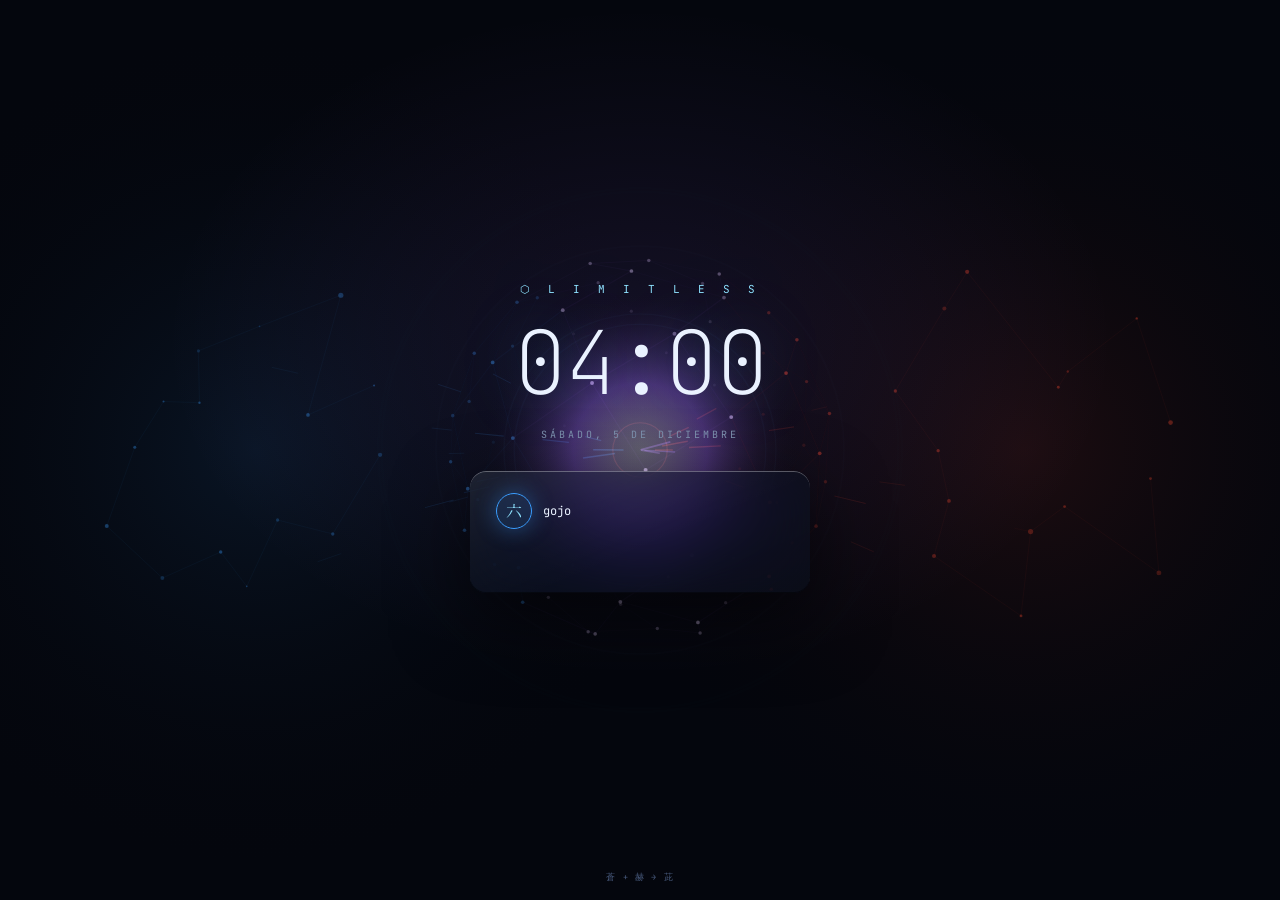
<file: system/lightdm/theme/index.html>
<!DOCTYPE html>
<html lang="es">
<head>
<meta charset="UTF-8">
<title>Limitless</title>
<link rel="stylesheet" href="style.css">
</head>
<body>
  <canvas id="field"></canvas>
  <div id="veil"></div>

  <div id="stage">
    <div class="mark">⬡ L I M I T L E S S</div>
    <div class="time">21:47</div>
    <div class="date"></div>

    <div id="panel" class="glass">
      <div class="who">
        <span class="av">六</span>
        <div>
          <div class="uname">gojo</div>
          <div class="host"></div>
        </div>
      </div>
      <div id="prompt-row">
        <span id="prompt-label">contraseña</span>
        <input id="prompt-input" type="password" autocomplete="off" spellcheck="false">
      </div>
      <div id="msg">&nbsp;</div>
      <div id="sessions"></div>
    </div>

    <div id="power">
      <span class="power-btn" id="pw-suspend" title="suspender">◑</span>
      <span class="power-btn" id="pw-restart" title="reiniciar">⟳</span>
      <span class="power-btn" id="pw-shutdown" title="apagar">⏻</span>
    </div>
  </div>

  <div id="hint">蒼 + 赫 → 茈</div>

  <script src="field.js"></script>
  <script src="script.js"></script>
</body>
</html>
</file>
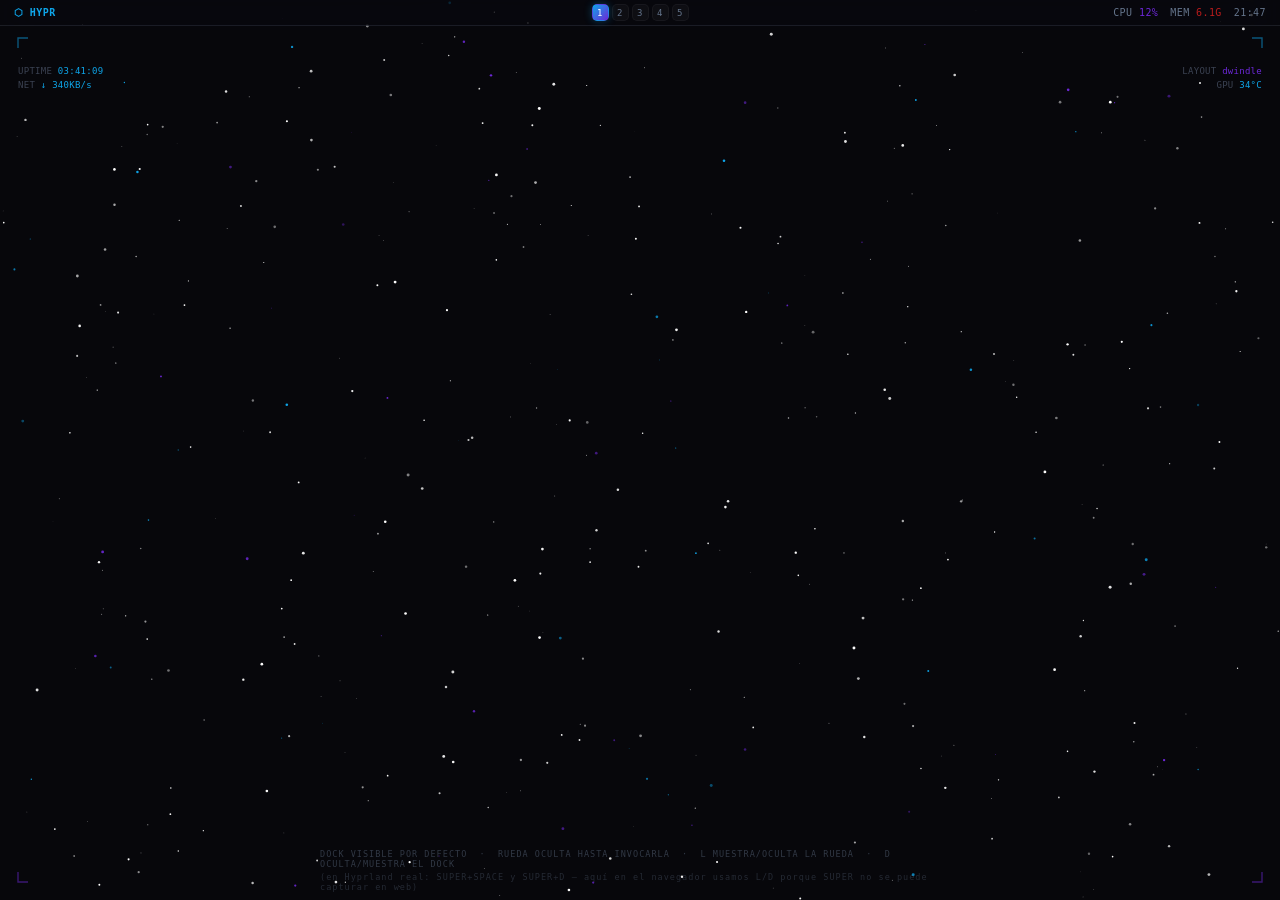
<file: docs/mockups/hyprland-ui-mockup-v12-final.html>
<!DOCTYPE html>
<html lang="es">
<head>
<meta charset="UTF-8">
<title>Wheel Launcher (oculto por defecto) + Dock rueda real — v12 final</title>
<style>
  :root{
    --void:#07070b;
    --panel: rgba(18,20,28,0.55);
    --panel-strong: rgba(14,16,23,0.72);
    --panel-border: rgba(148,163,184,0.14);
    --blue:#0ea5e9; --blue-dim:#0ea5e955;
    --crimson:#b91c1c;
    --violet:#6d28d9; --violet-dim:#6d28d955;
    --text:#e5e9f0; --text-dim:#64748b;
    --mono:'JetBrains Mono','Cascadia Code',ui-monospace,monospace;
  }
  *{box-sizing:border-box;margin:0;padding:0;}
  html,body{width:100%;height:100%;overflow:hidden;background:var(--void);font-family:var(--mono);color:var(--text);}
  canvas#stars{position:fixed;inset:0;z-index:0;}

  /* ================= TOP BAR — Omarchy thinness + ML4W centered glass capsule ================= */
  #topbar{
    position:fixed;top:0;left:0;right:0;height:26px;z-index:30;
    display:grid; grid-template-columns:1fr auto 1fr; align-items:center;
    padding:0 14px;
    background:rgba(9,9,14,0.5);
    backdrop-filter:blur(18px) saturate(140%);
    border-bottom:1px solid var(--panel-border);
    font-size:10.5px;letter-spacing:.04em;
  }
  #topbar .left{display:flex;align-items:center;gap:8px;color:var(--text-dim);justify-self:start;}
  #topbar .logo{color:var(--blue);font-weight:600;font-size:10px;}
  #topbar .right{display:flex;align-items:center;gap:12px;color:var(--text-dim);font-size:10px;justify-self:end;}
  #topbar .right span.hl{color:var(--violet);}
  #topbar .right span.hl2{color:var(--crimson);}

  /* workspace group: lives INSIDE the bar's center column now, not floating above it */
  #ws-capsule{
    justify-self:center;
    display:flex; gap:3px; align-items:center;
    height:18px;
  }
  #ws-capsule .ws{
    width:17px;height:17px;border-radius:5px;
    display:flex;align-items:center;justify-content:center;
    font-size:9px;color:var(--text-dim);
    background:rgba(255,255,255,0.03);
    border:1px solid rgba(255,255,255,0.04);
    transition:all .18s ease;
  }
  #ws-capsule .ws.active{
    color:#fff; background:linear-gradient(135deg,var(--blue),var(--violet));
    box-shadow:0 0 8px var(--blue-dim);
    border-color:transparent;
  }

  /* ================= HUD corner brackets + telemetry ================= */
  .bracket{position:fixed;width:30px;height:30px;z-index:15;opacity:.5;}
  .bracket svg{width:100%;height:100%;}
  .bracket.tl{top:36px;left:16px;}
  .bracket.tr{top:36px;right:16px;transform:scaleX(-1);}
  .bracket.bl{bottom:16px;left:16px;transform:scaleY(-1);}
  .bracket.br{bottom:16px;right:16px;transform:scale(-1,-1);}
  .readout{position:fixed;font-size:9px;color:var(--text-dim);z-index:15;line-height:1.6;letter-spacing:.03em;pointer-events:none;}
  .readout .k{color:#3b4252;} .readout .v{color:var(--blue);}
  .readout.left{top:64px;left:18px;}
  .readout.right{top:64px;right:18px;text-align:right;}
  .readout.right .v.layout{color:var(--violet);}

  /* ================= LAUNCHER WHEEL ================= */
  #launcher{
    position:fixed; inset:0; z-index:25;
    display:flex; align-items:center; justify-content:center;
    pointer-events:none;
    transition: opacity .28s ease, transform .28s ease, filter .28s ease;
  }
  #launcher.hidden{
    opacity:0; transform:scale(0.85); filter:blur(6px);
    pointer-events:none !important;
  }
  #launcher:not(.hidden) #wheel-stage, #launcher:not(.hidden) #center-search{ pointer-events:auto; }
  #wheel-stage{
    position:relative; width:560px; height:560px;
    pointer-events:none;
  }
  .orbit-icon{
    position:absolute; top:50%; left:50%;
    width:52px; height:52px; margin:-26px 0 0 -26px;
    border-radius:14px;
    display:flex; align-items:center; justify-content:center;
    flex-direction:column; gap:2px;
    background:rgba(14,16,24,0.72);
    border:1px solid rgba(148,163,184,0.16);
    backdrop-filter: blur(6px);
    transition: box-shadow .2s ease, border-color .2s ease;
    pointer-events:auto; cursor:pointer;
  }
  .orbit-icon .glyph{ font-size:19px; }
  .orbit-icon .lbl{ font-size:7px; color:var(--text-dim); letter-spacing:.03em; white-space:nowrap; }

  #center-search{
    position:absolute; top:50%; left:50%; transform:translate(-50%,-50%);
    width:180px; height:180px; border-radius:50%;
    display:flex; flex-direction:column; align-items:center; justify-content:center; gap:8px;
    background:radial-gradient(circle at 50% 35%, rgba(14,165,233,0.08), rgba(9,10,16,0.85) 70%);
    border:1px solid var(--panel-border);
    box-shadow:0 0 40px rgba(14,165,233,0.08), inset 0 0 30px rgba(0,0,0,.5);
    pointer-events:auto;
    z-index:5;
  }
  #center-search input{
    width:120px; background:none; border:none; outline:none;
    text-align:center; color:var(--text); font-family:var(--mono);
    font-size:13px; letter-spacing:.03em;
    border-bottom:1px solid var(--panel-border);
    padding-bottom:6px;
  }
  #center-search input::placeholder{ color:var(--text-dim); font-size:11px; }
  #match-preview{
    font-size:9px; color:var(--blue); letter-spacing:.1em; min-height:12px;
    text-shadow:0 0 8px var(--blue-dim);
  }
  #launcher-caption{
    position:fixed; top:76px; left:50%; transform:translateX(-50%);
    z-index:26; font-size:9px; letter-spacing:.28em; color:var(--text-dim); pointer-events:none;
  }
  #launcher-caption b{ color:var(--violet); }

  /* ================= ARC DOCK (semicircle, follows cursor) ================= */
  #dock-mask{
    position:fixed; left:0; right:0; bottom:0; height:230px;
    z-index:22; overflow:hidden; pointer-events:none;
    transition: opacity .28s ease, filter .28s ease;
  }
  #dock-mask.hidden{ opacity:0; filter:blur(6px); }
  #dock-mask.hidden .dock-icon{ pointer-events:none; }
  #dock-pivot{
    position:absolute; left:50%; bottom:0; width:0; height:0;
  }
  .dock-icon{
    position:absolute; left:0; top:0; margin:-22px 0 0 -22px;
    width:44px; height:44px; border-radius:12px;
    display:flex; align-items:center; justify-content:center;
    background:rgba(14,16,24,0.7);
    border:1px solid rgba(148,163,184,0.14);
    backdrop-filter: blur(10px);
    font-size:17px; color:var(--text-dim);
    transition: color .15s ease, border-color .15s ease;
    pointer-events:auto; cursor:pointer;
  }
  .dock-icon:hover{ color:var(--blue); border-color:var(--blue-dim); }

  #hint{
    position:fixed; bottom:8px; left:50%; transform:translateX(-50%);
    z-index:15; font-size:8.5px; color:var(--text-dim); opacity:.45; letter-spacing:.12em;
    pointer-events:none;
  }
</style>
</head>
<body>

<canvas id="stars"></canvas>

<div id="topbar">
  <div class="left"><span class="logo">⬡ HYPR</span></div>
  <div id="ws-capsule">
    <div class="ws active">1</div>
    <div class="ws">2</div>
    <div class="ws">3</div>
    <div class="ws">4</div>
    <div class="ws">5</div>
  </div>
  <div class="right">
    <span>CPU <span class="hl">12%</span></span>
    <span>MEM <span class="hl2">6.1G</span></span>
    <span>21:47</span>
  </div>
</div>

<div class="bracket tl"><svg viewBox="0 0 30 30"><path d="M2 12 L2 2 L12 2" stroke="#0ea5e9" stroke-width="1.4" fill="none"/></svg></div>
<div class="bracket tr"><svg viewBox="0 0 30 30"><path d="M2 12 L2 2 L12 2" stroke="#0ea5e9" stroke-width="1.4" fill="none"/></svg></div>
<div class="bracket bl"><svg viewBox="0 0 30 30"><path d="M2 12 L2 2 L12 2" stroke="#6d28d9" stroke-width="1.4" fill="none"/></svg></div>
<div class="bracket br"><svg viewBox="0 0 30 30"><path d="M2 12 L2 2 L12 2" stroke="#6d28d9" stroke-width="1.4" fill="none"/></svg></div>

<div class="readout left">
  <div><span class="k">UPTIME</span> <span class="v">03:41:09</span></div>
  <div><span class="k">NET</span> <span class="v">↓ 340KB/s</span></div>
</div>
<div class="readout right">
  <div><span class="k">LAYOUT</span> <span class="v layout">dwindle</span></div>
  <div><span class="k">GPU</span> <span class="v">34°C</span></div>
</div>

<div id="launcher" class="hidden">
  <div id="launcher-caption">◈ <b>APP WHEEL</b> — ESCRIBE PARA FILTRAR</div>
  <div id="wheel-stage">
    <div id="center-search">
      <input id="search-input" type="text" placeholder="buscar…">
      <div id="match-preview">&nbsp;</div>
    </div>
    <!-- orbit icons injected by JS -->
  </div>
</div>

<div id="dock-mask"><div id="dock-pivot"></div></div>
<div id="hint">DOCK VISIBLE POR DEFECTO &nbsp;·&nbsp; RUEDA OCULTA HASTA INVOCARLA &nbsp;·&nbsp; <span id="key-l">L</span> MUESTRA/OCULTA LA RUEDA &nbsp;·&nbsp; <span id="key-d">D</span> OCULTA/MUESTRA EL DOCK
  <div style="margin-top:3px; opacity:.7;">(en Hyprland real: SUPER+SPACE y SUPER+D — aquí en el navegador usamos L/D porque SUPER no se puede capturar en web)</div></div>

<script>
/* ---------------- starfield ---------------- */
(function(){
  const c=document.getElementById('stars'), ctx=c.getContext('2d');
  let w,h,stars=[];
  function resize(){
    w=c.width=innerWidth; h=c.height=innerHeight; stars=[];
    const n=Math.floor((w*h)/2600);
    for(let i=0;i<n;i++) stars.push({x:Math.random()*w,y:Math.random()*h,r:Math.random()*1.3+0.2,tw:Math.random()*Math.PI*2,sp:Math.random()*0.015+0.005,c: Math.random()<0.15?(Math.random()<0.5?'#0ea5e9':'#6d28d9'):'#fff'});
  }
  function draw(t){
    ctx.fillStyle='#07070b'; ctx.fillRect(0,0,w,h);
    for(const s of stars){
      ctx.globalAlpha=0.35+0.65*Math.abs(Math.sin(s.tw+t*s.sp));
      ctx.fillStyle=s.c; ctx.beginPath(); ctx.arc(s.x,s.y,s.r,0,Math.PI*2); ctx.fill();
    }
    ctx.globalAlpha=1; requestAnimationFrame(draw);
  }
  addEventListener('resize',resize); resize(); requestAnimationFrame(draw);
})();

/* ================= LAUNCHER WHEEL ================= */
const APPS = [
  {name:'files',    glyph:'▣', color:'#0ea5e9'},
  {name:'terminal', glyph:'❯', color:'#0ea5e9'},
  {name:'browser',  glyph:'⊙', color:'#6d28d9'},
  {name:'music',    glyph:'♪', color:'#b91c1c'},
  {name:'settings', glyph:'⚙', color:'#0ea5e9'},
  {name:'mail',     glyph:'✉', color:'#6d28d9'},
  {name:'discord',  glyph:'◈', color:'#6d28d9'},
  {name:'steam',    glyph:'▤', color:'#b91c1c'},
  {name:'code',     glyph:'⌘', color:'#0ea5e9'},
  {name:'power',    glyph:'⏻', color:'#b91c1c'},
];
const stage = document.getElementById('wheel-stage');
const RADIUS = 250, SQUISH = 0.42; // ellipse squish = tilted-disc illusion
const els = APPS.map((app,i)=>{
  const el = document.createElement('div');
  el.className='orbit-icon';
  el.innerHTML = `<div class="glyph" style="color:${app.color}">${app.glyph}</div><div class="lbl">${app.name}</div>`;
  stage.appendChild(el);
  return {app, el, baseAngle:(i/APPS.length)*Math.PI*2};
});

let ringRot = 0;
function layoutWheel(){
  const q = document.getElementById('search-input').value.trim().toLowerCase();
  let best=null, bestScore=-1;

  els.forEach(o=>{
    const angle = o.baseAngle + ringRot;
    const x = Math.cos(angle)*RADIUS;
    const y = Math.sin(angle)*RADIUS*SQUISH;
    const depth = Math.sin(angle); // -1 back, +1 front
    const z = 100 + Math.round(depth*50);

    let match = q.length>0 && o.app.name.startsWith(q);
    let partial = q.length>0 && o.app.name.includes(q) && !match;
    let scoreVal = match ? 2 : (partial?1:0);
    if(q.length>0 && scoreVal>bestScore){ bestScore=scoreVal; best=o; }
    if(q.length===0){ /* no filter */ }

    let scale = 0.72 + depth*0.28; // farther = smaller
    let opacity = 0.55 + depth*0.45;

    if(q.length>0){
      if(scoreVal===0){ opacity *= 0.15; scale *= 0.8; }
      else if(scoreVal===1){ opacity = Math.max(opacity,0.7); }
    }

    o.el.style.transform = `translate(${x}px, ${y}px) scale(${scale})`;
    o.el.style.zIndex = z;
    o.el.style.opacity = opacity;
    o.el.style.borderColor = 'rgba(148,163,184,0.16)';
    o.el.style.boxShadow = 'none';
  });

  if(best && bestScore>=0 && q.length>0){
    best.el.style.zIndex = 999;
    best.el.style.transform += ' scale(1.9)';
    best.el.style.opacity = 1;
    best.el.style.borderColor = best.app.color;
    best.el.style.boxShadow = `0 0 24px ${best.app.color}88`;
    document.getElementById('match-preview').textContent = '→ ' + best.app.name;
    document.getElementById('match-preview').style.color = best.app.color;
  } else {
    document.getElementById('match-preview').innerHTML = '&nbsp;';
  }
}

document.getElementById('search-input').addEventListener('input', layoutWheel);

function animateWheel(){
  ringRot += 0.0032;
  layoutWheel();
  requestAnimationFrame(animateWheel);
}
animateWheel();

/* ================= ARC DOCK — follows cursor left/right ================= */
const DOCK_APPS = [
  {glyph:'▣'},{glyph:'❯'},{glyph:'⊙'},{glyph:'♪'},{glyph:'✉'},
  {glyph:'◈'},{glyph:'▤'},{glyph:'⌘'},{glyph:'⏻'}
];
const pivot = document.getElementById('dock-pivot');
const R = 850;                // single radius: both x and y come from the SAME circle now
const centerLift = 112;       // how high the center of the wheel rises above the bottom edge
const liftBaseline = R - centerLift;
const arcSpread = 0.72;       // tighter spacing between icons (was 1.25) — closer together as requested
const dockEls = DOCK_APPS.map((d,i)=>{
  const el = document.createElement('div');
  el.className='dock-icon';
  el.textContent = d.glyph;
  pivot.appendChild(el);
  const staticOffset = (i/(DOCK_APPS.length-1) - 0.5) * arcSpread; // fixed spacing between icons around the rim
  const baseAngle = -Math.PI/2 + staticOffset;
  return {el, baseAngle};
});

let dockOffset = 0, targetDockOffset = 0;
/* scroll spins the wheel itself — icons travel ALONG the rim (position AND height move together),
   rising toward the center-top and sinking out of view at the edges, like a real wheel rotating.
   This is different from panning left/right at a fixed height. */
addEventListener('wheel', e=>{
  targetDockOffset += (e.deltaY > 0 ? -1 : 1) * 0.22;
}, {passive:true});

function layoutDock(){
  dockOffset += (targetDockOffset - dockOffset) * 0.08;
  dockEls.forEach(({el,baseAngle})=>{
    const angle = baseAngle + dockOffset; // single dynamic angle drives BOTH axes: true rotation
    const x = Math.cos(angle) * R;
    const y = Math.sin(angle) * R + liftBaseline;
    const centerCloseness = Math.max(0, Math.cos(angle + Math.PI/2)); // 1 at the top-center, fades toward the rim
    const scale = 0.68 + centerCloseness*0.58;
    el.style.transform = `translate(${x}px, ${-y}px) scale(${scale})`;
    el.style.opacity = Math.max(0.12, centerCloseness);
    el.style.zIndex = 200 + Math.round(centerCloseness*50);
  });
  requestAnimationFrame(layoutDock);
}
layoutDock();

/* ================= KEYBOARD TOGGLES (demo of SUPER+SPACE / SUPER+D) ================= */
const launcherEl = document.getElementById('launcher');
const dockEl = document.getElementById('dock-mask');
const searchInput = document.getElementById('search-input');

function toggleLauncher(){
  launcherEl.classList.toggle('hidden');
  if(!launcherEl.classList.contains('hidden')) searchInput.focus();
  else searchInput.blur();
}
function toggleDock(){
  dockEl.classList.toggle('hidden');
}

addEventListener('keydown', e=>{
  const typing = document.activeElement === searchInput;

  // Escape always closes the launcher first, like a real launcher would
  if(e.key === 'Escape' && !launcherEl.classList.contains('hidden')){
    toggleLauncher();
    return;
  }
  // while typing in the search box, don't hijack L/D as letters
  if(typing) return;

  if(e.key.toLowerCase() === 'l'){ toggleLauncher(); }
  if(e.key.toLowerCase() === 'd'){ toggleDock(); }
});
</script>
</body>
</html>
</file>
<file: system/lightdm/theme/style.css>
/* system/lightdm/theme/style.css — tema del greeter, mismo sistema de diseño
   que el resto de Limitless. A diferencia de tuigreet (16 colores ANSI),
   lightdm-webkit2-greeter renderiza HTML/CSS/JS real sobre WebKitGTK2, que
   sí soporta backdrop-filter (verificado: la versión webkit1, deprecada,
   no lo soporta — webkit2 sí). El cristal aquí es cristal de verdad. */

/* @import no bloquea el render — si no hay red todavía en este punto del
   arranque, cae al monospace del sistema (ver --mono abajo) sin romper nada */
@import url('https://fonts.googleapis.com/css2?family=JetBrains+Mono:wght@100;300;400;500;700&family=Noto+Serif+JP:wght@200;400&display=swap');

:root{
  --void:#04060d; --surface:rgba(12,18,32,.62); --surface-hi:rgba(16,24,42,.8);
  --line:rgba(126,168,214,.16); --line-hi:rgba(126,168,214,.32);
  --lapse:#3b9eff; --lapse-core:#8fe3ff;
  --hollow:#a970ff; --hollow-core:#e9d5ff;
  --reversal:#ff4a2e;
  --text:#eaf2ff; --dim:#7e93b0; --mute:#46587a;
  --mono:'JetBrains Mono',ui-monospace,monospace;
  --jp:'Noto Serif JP',serif;
  --ease:cubic-bezier(.16,.84,.36,1);
}
*{box-sizing:border-box;margin:0;padding:0;}
html,body{width:100%;height:100%;overflow:hidden;background:var(--void);
  font-family:var(--mono);color:var(--text);}
canvas#field{position:fixed;inset:0;z-index:0;}
#veil{
  position:fixed;inset:0;z-index:1;pointer-events:none;
  background:radial-gradient(60% 60% at 50% 38%, rgba(169,112,255,.10), transparent 62%);
}

#stage{
  position:relative;z-index:2;width:100%;height:100%;
  display:flex;flex-direction:column;align-items:center;justify-content:center;
  gap:22px;
}
.mark{font-size:11px;letter-spacing:.5em;color:var(--lapse-core);
  text-shadow:0 0 40px var(--lapse);}
.time{
  font-size:88px;font-weight:100;letter-spacing:-.03em;line-height:1;
  font-variant-numeric:tabular-nums;color:var(--text);
  text-shadow:0 0 60px rgba(59,158,255,.35);
}
.date{font-size:10px;letter-spacing:.3em;color:var(--dim);text-transform:uppercase;}

/* --- el material de cristal, igual que el resto del sistema --- */
.glass{
  position:relative;background:
    linear-gradient(157deg, rgba(255,255,255,.075) 0%, rgba(255,255,255,.018) 34%, rgba(255,255,255,0) 58%, rgba(0,0,0,.10) 100%),
    var(--surface);
  -webkit-backdrop-filter: blur(26px) saturate(190%) brightness(1.07);
  backdrop-filter: blur(26px) saturate(190%) brightness(1.07);
  border-radius:16px;
  box-shadow:
    inset 0 1px 0 0 rgba(255,255,255,.30), inset 0 -1px 0 0 rgba(0,0,0,.45),
    0 26px 74px rgba(0,0,0,.62);
}

#panel{width:340px;padding:22px 26px;display:flex;flex-direction:column;gap:14px;margin-top:8px;}
#panel .who{display:flex;align-items:center;gap:11px;}
#panel .av{
  width:36px;height:36px;border-radius:50%;display:grid;place-items:center;
  border:1px solid var(--lapse);color:var(--lapse-core);font-family:var(--jp);
  background:rgba(59,158,255,.12);box-shadow:0 0 22px rgba(59,158,255,.4);
}
#panel .uname{font-size:12px;color:var(--text);}
#panel .host{font-size:9px;color:var(--mute);letter-spacing:.08em;}

#prompt-row{display:none;align-items:center;gap:9px;
  border-bottom:1px solid var(--line);padding-bottom:9px;}
#prompt-row.on{display:flex;}
#prompt-label{font-size:10px;color:var(--dim);white-space:nowrap;}
#prompt-input{
  flex:1;background:none;border:none;outline:none;color:var(--text);
  font-family:var(--mono);font-size:13px;letter-spacing:.02em;
}
#prompt-input::placeholder{color:var(--mute);}

#msg{font-size:10px;color:var(--dim);min-height:14px;letter-spacing:.02em;}
#msg.err{color:var(--reversal);}
#msg.ok{color:var(--lapse-core);}

#sessions{display:flex;gap:6px;flex-wrap:wrap;}
.sess-chip{
  font-size:9px;letter-spacing:.08em;padding:5px 10px;border-radius:8px;
  border:1px solid var(--line);color:var(--dim);cursor:pointer;
  transition:all .18s var(--ease);
}
.sess-chip:hover{border-color:var(--line-hi);color:var(--text);}
.sess-chip.on{color:var(--void);background:var(--lapse);border-color:var(--lapse);
  box-shadow:0 0 18px rgba(59,158,255,.45);}

#power{display:flex;gap:16px;justify-content:center;margin-top:4px;}
.power-btn{
  font-size:16px;color:var(--dim);cursor:pointer;transition:all .18s var(--ease);
  width:34px;height:34px;border-radius:50%;display:grid;place-items:center;
  border:1px solid transparent;
}
.power-btn:hover{color:var(--reversal);border-color:rgba(255,74,46,.35);
  background:rgba(255,74,46,.08);}

#hint{position:fixed;bottom:16px;left:0;right:0;text-align:center;
  font-size:8.5px;letter-spacing:.14em;color:var(--mute);z-index:2;}
</file>
